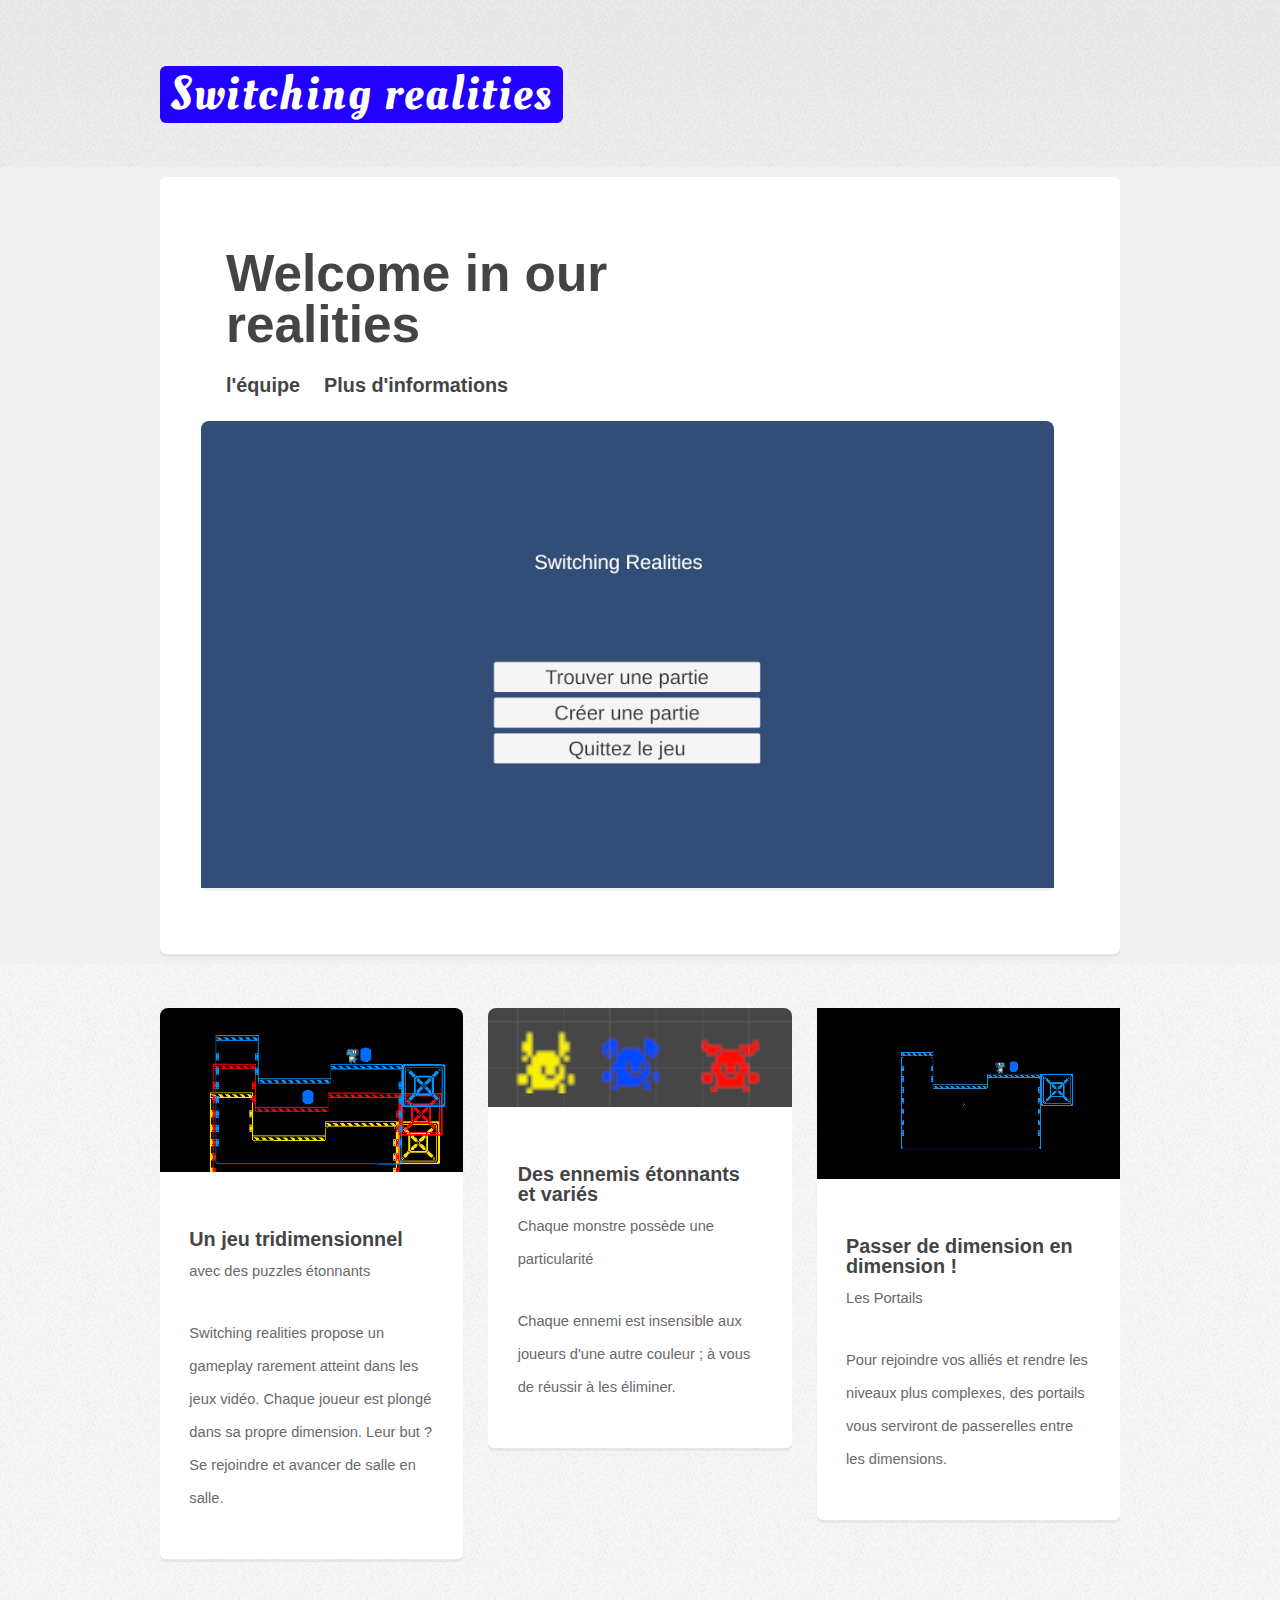
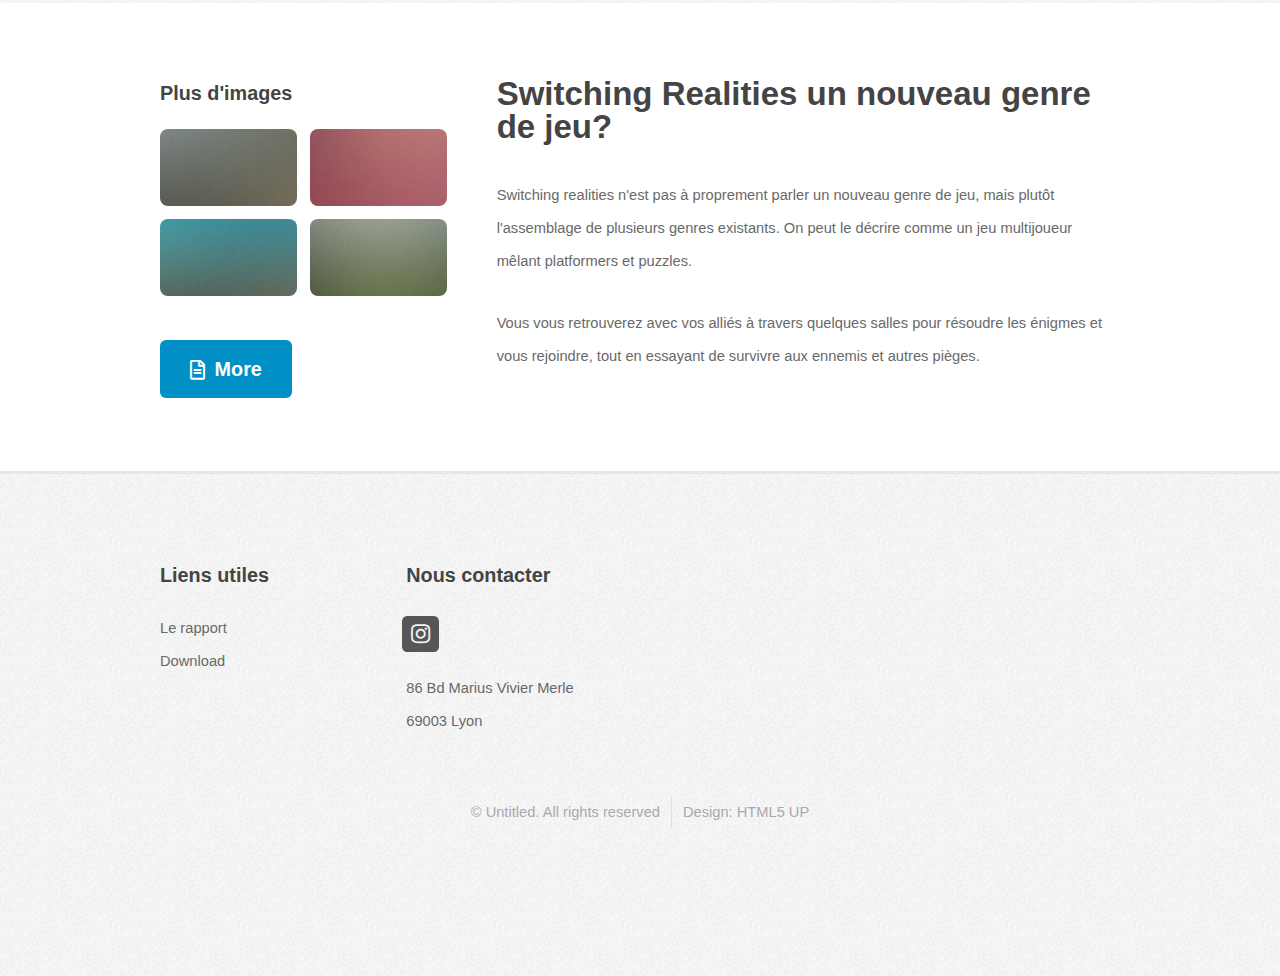
<file: index.html>
<!DOCTYPE HTML>
<!--
    Verti by HTML5 UP
    html5up.net | @ajlkn
    Free for personal and commercial use under the CCA 3.0 license (html5up.net/license)
-->
<html>
<head>
	<title>Switching realities</title>
	<meta charset="utf-8" />
	<meta name="viewport" content="width=device-width, initial-scale=1, user-scalable=no" />
	<link rel="stylesheet" href="assets/css/main.css" />
	<style>
		body {
			font-family: Arial, sans-serif;
		}
		#banner-wrapper {
			background-color: #f0f0f0;
			padding: 10px;
		}
		a {
			color: blue; /* Couleur du texte du lien par défaut */
			text-decoration: none; /* Enlever la décoration du texte par défaut */
			transition: color 0.3s; /* Transition pour le changement de couleur */
		}
		@keyframes color-change {
			0% { color: red; }
			33.33% { color: red; }
			33.34% { color: #ffdd00; }
			66.66% { color: #ffdd00; }
			66.67% { color: blue; }
			100% { color: blue; }
		}
		a:hover {
			animation: color-change 3s infinite; /* Animation pour changer les couleurs */
		}
		video {
			width: 100%; /* Adjust as needed */
			display: block;
		}
	</style>
</head>
<body class="is-preload homepage">
<div id="page-wrapper">

	<!-- Header -->
	<div id="header-wrapper">
		<header id="header" class="container">

			<!-- Logo -->
			<div id="logo">
				<h1>Switching realities</h1>
			</div>

		</header>
	</div>

	<script>
		document.addEventListener('DOMContentLoaded', function() {
			document.getElementById('team-link').addEventListener('click', function(event) {
				event.preventDefault(); // Empêche le lien de fonctionner immédiatement
				this.classList.add('highlight'); // Ajoute la classe de surlignage
				setTimeout(() => {
					window.location.href = this.href; // Redirige après un court délai
				}, 300); // Délai de 300ms avant la redirection
			});

			var video = document.getElementById('portal-video');
			video.addEventListener('mouseover', function() {
				video.play();
			});
			video.addEventListener('mouseout', function() {
				video.pause();
			});
		});
	</script>

	<!-- Banner -->
	<div id="banner-wrapper">
		<div id="banner" class="box container">
			<div class="row">
				<div class="col-7 col-12-medium">
					<h2>Welcome in our realities </h2>
					<div style="display: inline-block;">
					<h3> <a href="equipe/team.html" id="team-link" target="_blank">l'équipe</a> </h3>	
					</div>
					<div style="display: inline-block; margin-left: 20px;">
						<h3><a href="documents/Infos.html" target="_blank">Plus d'informations</a></h3>
					</div>
				</div>
				<section class="box feature">
					<a href="#" class="image featured">
						<img src="images/menu.jpg" alt="" style="width:100%; height:100%;" />
					</a>
					<div class="col-5 col-12-medium"></div>
				</section>
			</div>
		</div>
	</div>

	<!-- Features -->
	<div id="features-wrapper">
		<div class="container">
			<div class="row">
				<div class="col-4 col-12-medium">

					<!-- Box -->
					<section class="box feature">
						<a href="#" class="image featured"><img src="images/rpic01.png" alt="" style="width:100%; height:100%;" /></a>
						<div class="inner">
							<header>
								<h2>Un jeu tridimensionnel</h2>
								<p>avec des puzzles étonnants</p>
							</header>
							<p>Switching realities propose un gameplay rarement atteint dans les jeux vidéo. Chaque joueur est plongé dans sa propre dimension. Leur but ? Se rejoindre et avancer de salle en salle.</p>
						</div>
					</section>

				</div>
				<div class="col-4 col-12-medium">

					<!-- Box -->
					<section class="box feature">
						<a href="#" class="image featured"><img src="images/rpic02.png" alt=""  style="width:100%; height:150%;" /></a>
						<div class="inner">
							<header>
								<h2>Des ennemis étonnants et variés</h2>
								<p>Chaque monstre possède une particularité</p>
							</header>
							<p>Chaque ennemi est insensible aux joueurs d'une autre couleur ; à vous de réussir à les éliminer.</p>
						</div>
					</section>

				</div>
				<div class="col-4 col-12-medium">

					<!-- Box -->
					<section class="box feature">
						<video id="portal-video" class="image featured" muted>
							<source src="videos/rportals.mp4" type="video/mp4">
							Your browser does not support the video tag.
						</video>
						<div class="inner">
							<header>
								<h2>Passer de dimension en dimension !</h2>
								<p>Les Portails</p>
							</header>
							<p>Pour rejoindre vos alliés et rendre les niveaux plus complexes, des portails vous serviront de passerelles entre les dimensions.</p>
						</div>
					</section>

				</div>
			</div>
		</div>
	</div>

	<!-- Main -->
	<div id="main-wrapper">
		<div class="container">
			<div class="row gtr-200">
				<div class="col-4 col-12-medium">

					<!-- Sidebar -->
					<div id="sidebar">
						<section class="widget thumbnails">
							<h3>Plus d'images</h3>
							<div class="grid">
								<div class="row gtr-50">
									<div class="col-6"><a href="#" class="image fit"><img src="images/pic04.jpg" alt="" /></a></div>
									<div class="col-6"><a href="#" class="image fit"><img src="images/pic05.jpg" alt="" /></a></div>
									<div class="col-6"><a href="#" class="image fit"><img src="images/pic06.jpg" alt="" /></a></div>
									<div class="col-6"><a href="#" class="image fit"><img src="images/pic07.jpg" alt="" /></a></div>
								</div>
							</div>
							<a href="#" class="button icon fa-file-alt">More</a>
						</section>
					</div>

				</div>
				<div class="col-8 col-12-medium imp-medium">

					<!-- Content -->
					<div id="content">
						<section class="last">
							<h2>Switching Realities un nouveau genre de jeu?</h2>
							<p>Switching realities n'est pas à proprement parler un nouveau genre de jeu, mais plutôt l'assemblage de plusieurs genres existants. On peut le décrire comme un jeu multijoueur mêlant platformers et puzzles.</p>
							<p>Vous vous retrouverez avec vos alliés à travers quelques salles pour résoudre les énigmes et vous rejoindre, tout en essayant de survivre aux ennemis et autres pièges.</p>
						</section>
					</div>

				</div>
			</div>
		</div>
	</div>

	<!-- Footer -->
	<div id="footer-wrapper">
		<footer id="footer" class="container">
			<div class="row">
				<div class="col-3 col-6-medium col-12-small">

					<!-- Links -->
					<section class="widget links">
						<h3>Liens utiles</h3>
						<ul class="style2">
							<li><a href="documents/Rapport.pdf" target="_blank">Le rapport</a></li>
							<li><a href="documents/SwitchingRealitiesInstaller.exe" download>Download </a></li>
						</ul>
					</section>

				</div>
				<div class="col-3 col-6-medium col-12-small">

					<!-- Contact -->
					<section class="widget contact last">
						<h3>Nous contacter</h3>
						<ul>
							<li><a href="https://www.instagram.com/switching_realities/" target="_blank" class="icon brands fa-instagram"><span class="label">Instagram</span></a></li>
						</ul>
						<p>86 Bd Marius Vivier Merle<br />
							69003 Lyon<br /></p>
					</section>

				</div>
			</div>
			<div class="row">
				<div class="col-12">
					<div id="copyright">
						<ul class="menu">
							<li>&copy; Untitled. All rights reserved</li><li>Design: <a href="http://html5up.net">HTML5 UP</a></li>
						</ul>
					</div>
				</div>
			</div>
		</footer>
	</div>

</div>

<!-- Scripts -->

<script src="assets/js/jquery.min.js"></script>
<script src="assets/js/jquery.dropotron.min.js"></script>
<script src="assets/js/browser.min.js"></script>
<script src="assets/js/breakpoints.min.js"></script>
<script src="assets/js/util.js"></script>
<script src="assets/js/main.js"></script>


</body>
</html>
</file>
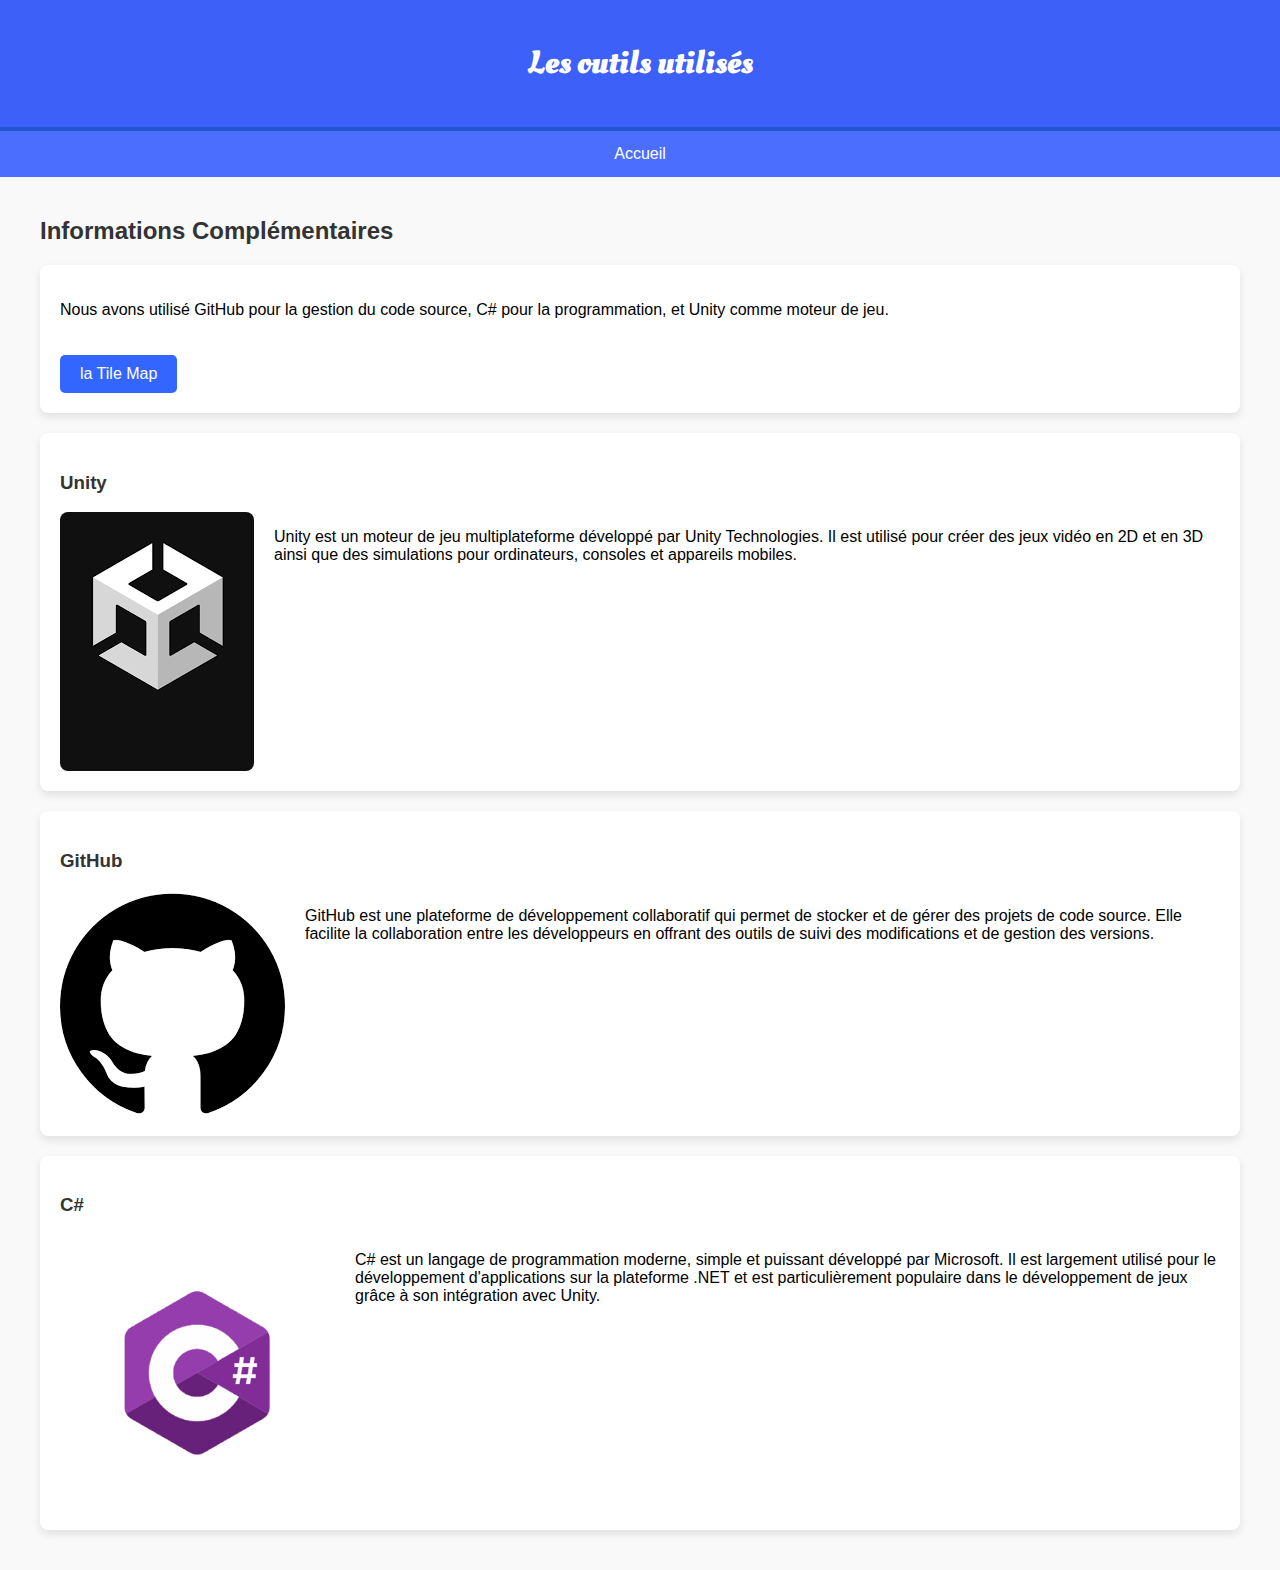
<file: documents/Infos.html>
﻿<!DOCTYPE html>
<html lang="fr">
<head>
    <meta charset="UTF-8">
    <meta name="viewport" content="width=device-width, initial-scale=1.0">
    <title>Équipe de Développement de Jeux Vidéo</title>
    <link href="https://fonts.googleapis.com/css2?family=Oleo+Script&display=swap" rel="stylesheet">
    <style>
        body {
            font-family: 'Roboto', sans-serif;
            background-color: #f9f9f9;
            margin: 0;
            padding: 0;
        }
        .header {
            background-color: #3c60f8;
            color: white;
            padding: 20px;
            text-align: center;
            border-bottom: 4px solid #2554cc;
        }
        .navbar {
            overflow: hidden;
            background-color: #4c6eff;
            display: flex;
            justify-content: center; /* Centre le contenu de la barre de navigation */
        }
        .navbar a {
            display: inline-block;
            color: white;
            text-align: center;
            padding: 14px 16px;
            text-decoration: none;
            transition: background-color 0.3s;
        }
        .navbar a:hover {
            background-color: #3333cc;
        }
        .content {
            padding: 20px;
            max-width: 1200px;
            margin: 0 auto;
        }
        .card {
            background-color: white;
            margin: 20px 0;
            padding: 20px;
            border-radius: 8px;
            box-shadow: 0 4px 8px rgba(0, 0, 0, 0.1);
            transition: box-shadow 0.3s;
            display: flex;
            flex-direction: column;
            align-items: flex-start;
        }
        .card:hover {
            box-shadow: 0 8px 16px rgba(0, 0, 0, 0.2);
        }
        .card img {
            border-radius: 8px;
            transition: transform 0.3s;
            max-width: 40%;
            height: auto;
            margin-right: 20px;
        }
        .card img:hover {
            transform: scale(1.05);
        }
        .card-content {
            display: flex;
            align-items: flex-start;
            width: 100%;
        }
        .card-content p {
            flex: 1;
        }
        .link-button {
            display: inline-block;
            padding: 10px 20px;
            margin-top: 20px;
            background-color: #3366ff;
            color: white;
            text-decoration: none;
            border-radius: 5px;
            transition: background-color 0.3s;
        }
        .link-button:hover {
            background-color: #2554cc;
        }
        h2, h3 {
            color: #333;
        }
        /* Adding the custom font to the header */
        .header h1 {
            font-family: 'Oleo Script', cursive;
        }
    </style>
</head>
<body>
<div class="header">
    <h1>Les outils utilisés</h1>
</div>
<div class="navbar">
    <a href="../index.html">Accueil</a>
</div>
<div class="content">
    <h2>Informations Complémentaires</h2>
    <div class="card">
        <p>Nous avons utilisé GitHub pour la gestion du code source, C# pour la programmation, et Unity comme moteur de jeu.</p>
        <a href="https://kenney-assets.itch.io/1-bit-platformer-pack" class="link-button" target="_blank">la Tile Map</a>
    </div>
    <div class="card">
        <h3>Unity</h3>
        <div class="card-content">
            <img src="../images/Unity.png" alt="Unity">
            <p>Unity est un moteur de jeu multiplateforme développé par Unity Technologies. Il est utilisé pour créer des jeux vidéo en 2D et en 3D ainsi que des simulations pour ordinateurs, consoles et appareils mobiles.</p>
        </div>
    </div>
    <div class="card">
        <h3>GitHub</h3>
        <div class="card-content">
            <img src="../images/github.png" alt="GitHub">
            <p>GitHub est une plateforme de développement collaboratif qui permet de stocker et de gérer des projets de code source. Elle facilite la collaboration entre les développeurs en offrant des outils de suivi des modifications et de gestion des versions.</p>
        </div>
    </div>
    <div class="card">
        <h3>C#</h3>
        <div class="card-content">
            <img src="../images/c%23.jpg" alt="C#" style="width:275px;height:275px;">
            <p>C# est un langage de programmation moderne, simple et puissant développé par Microsoft. Il est largement utilisé pour le développement d'applications sur la plateforme .NET et est particulièrement populaire dans le développement de jeux grâce à son intégration avec Unity.</p>
        </div>
    </div>
</div>
</body>
</html>
</file>
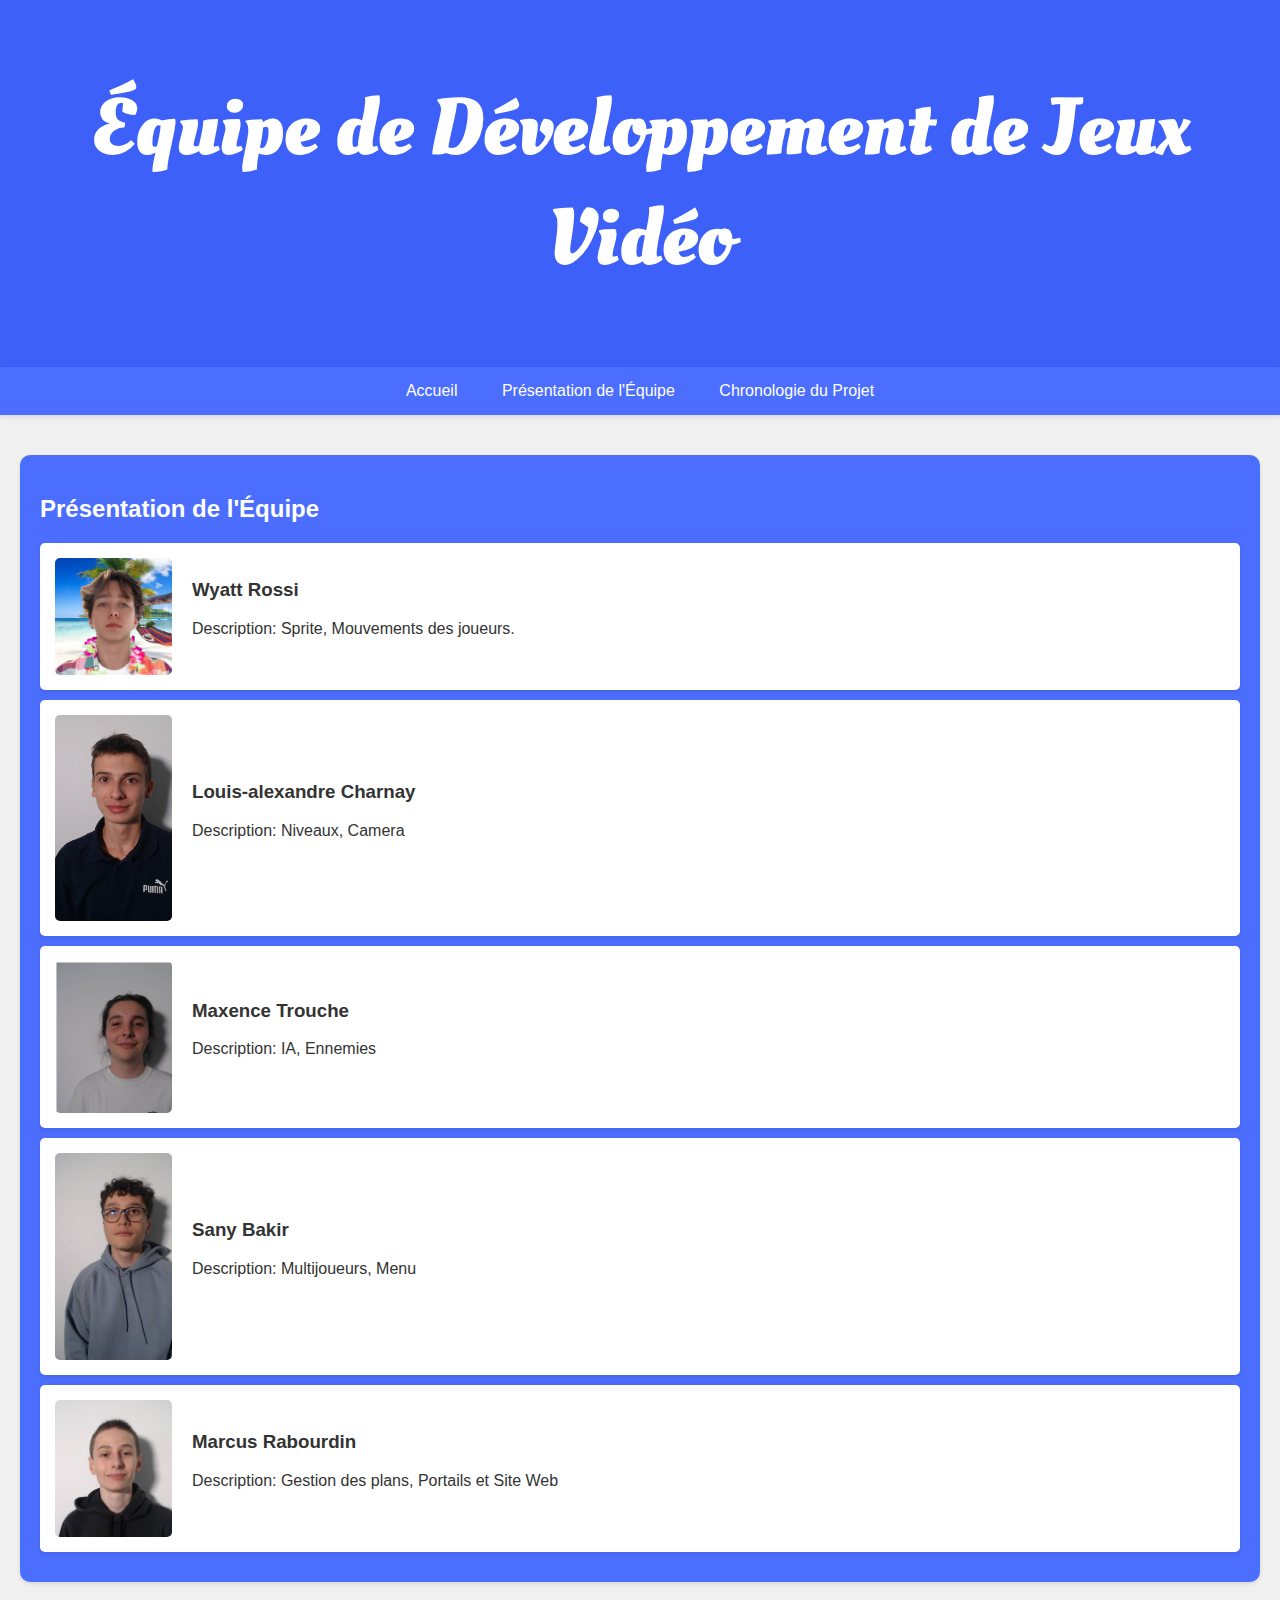
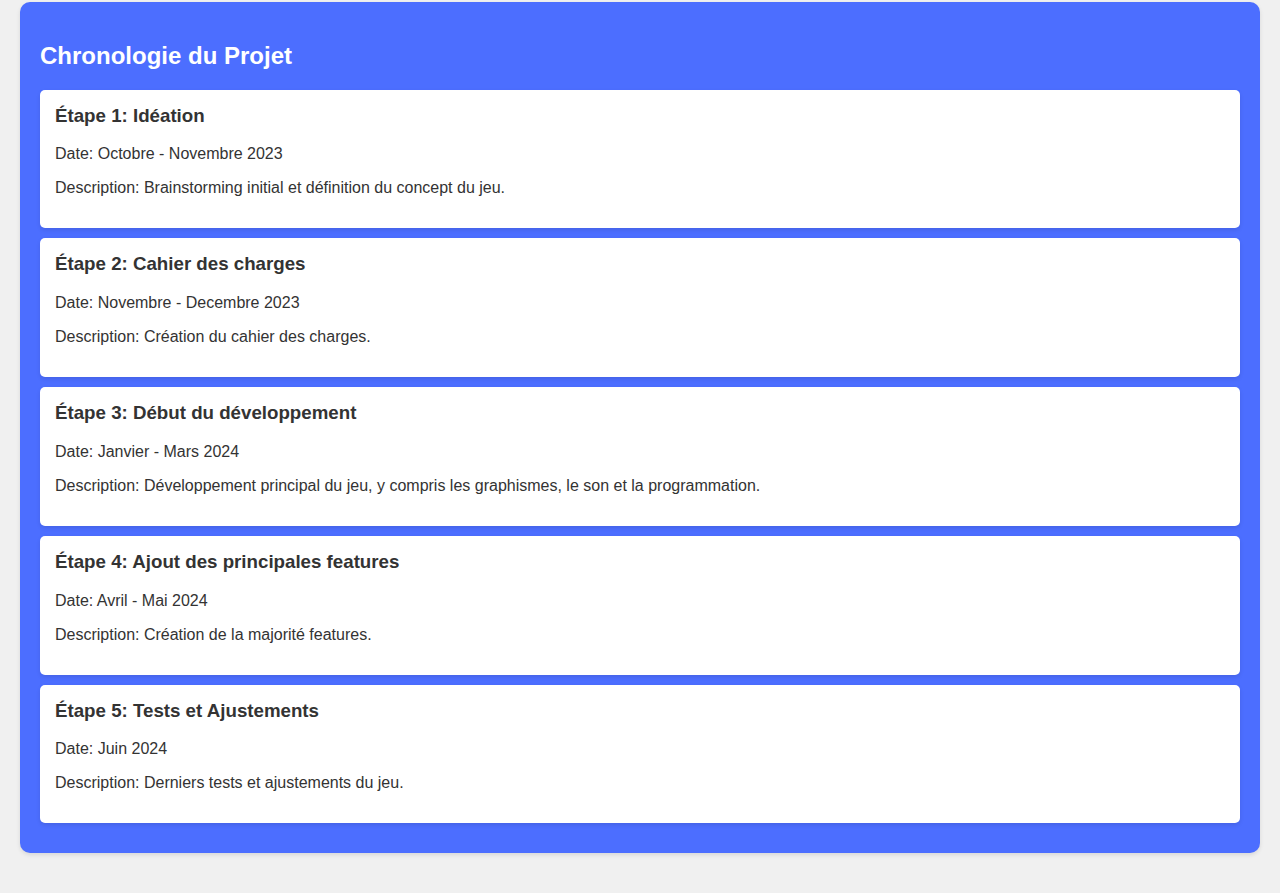
<file: equipe/team.html>
<!DOCTYPE html>
<html lang="fr">
<head>
    <meta charset="UTF-8">
    <meta name="viewport" content="width=device-width, initial-scale=1.0">
    <title>Équipe de Développement de Jeux Vidéo</title>
    <link href="https://fonts.googleapis.com/css2?family=Oleo+Script&display=swap" rel="stylesheet">
    <style>
        body {
            font-family: Arial, sans-serif;
            margin: 0;
            padding: 0;
            background-color: #f0f0f0;
            color: #333;
        }
        header {
            background-color: #3c60f8;
            color: #ffffff;
            padding: 20px;
            text-align: center;
            box-shadow: 0 2px 4px rgba(0, 0, 0, 0.1);
            font-family: 'Oleo Script', cursive;
            font-size: 40px;
        }
        nav {
            background-color: #4c6eff;
            color: white;
            padding: 15px;
            text-align: center;
            box-shadow: 0 2px 4px rgba(0, 0, 0, 0.1);
            margin-bottom: 20px;
        }
        nav a {
            color: white;
            text-decoration: none;
            margin: 0 10px;
            padding: 5px 10px;
            border-radius: 5px;
            transition: background-color 0.3s, color 0.3s;
        }
        nav a:hover {
            background-color: #ffff4c;
            color: #4c6eff;
        }
        .container {
            padding: 20px;
        }
        .team-section {
            background-color: #4c6eff;
            padding: 20px;
            margin-bottom: 20px;
            border-radius: 10px;
            box-shadow: 0 2px 4px rgba(0, 0, 0, 0.1);
            color: white;
        }
        .timeline-section {
            background-color: #4c6eff;
            padding: 20px;
            margin-bottom: 20px;
            border-radius: 10px;
            box-shadow: 0 2px 4px rgba(0, 0, 0, 0.1);
            color: white;
        }
        .team-member, .timeline-item {
            background-color: white;
            color: #333;
            padding: 15px;
            margin: 10px 0;
            border-radius: 5px;
            box-shadow: 0 2px 4px rgba(0, 0, 0, 0.1);
            transition: transform 0.3s;
        }
        .team-member:hover, .timeline-item:hover {
            transform: translateY(-5px);
        }
        .team-member h3, .timeline-item h3 {
            margin-top: 0;
        }
        .team-member {
            display: flex;
            align-items: center;
        }
        .team-member img {
            margin-right: 20px;
            border-radius: 5px;
        }
    </style>
</head>
<body>
<script>
    document.addEventListener('DOMContentLoaded', function() {
        document.querySelectorAll('nav a').forEach(link => {
            link.addEventListener('mouseover', function() {
                this.style.backgroundColor = '#143fe0';
                this.style.color = 'white';
            });
            link.addEventListener('mouseout', function() {
                this.style.backgroundColor = '';
                this.style.color = '';
            });
        });
    });
</script>

<header>
    <h1>Équipe de Développement de Jeux Vidéo</h1>
</header>
<nav>
    <a href="../index.html">Accueil</a>
    <a href="#team">Présentation de l'Équipe</a>
    <a href="#timeline">Chronologie du Projet</a>
</nav>
<div class="container">
    <section id="team" class="team-section">
        <h2>Présentation de l'Équipe</h2>
        <div class="team-member">
            <img src="photos/Wyatt.png" width=10% height=10%>
            <div>
                <h3>Wyatt Rossi</h3>
                <p>Description: Sprite, Mouvements des joueurs.</p>
            </div>
        </div>
        <div class="team-member">
            <img src="photos/Louis-Alexandre.png" width=10% height=10%>
            <div>
                <h3>Louis-alexandre Charnay</h3>
                <p>Description: Niveaux, Camera</p>
            </div>
        </div>
        <div class="team-member">
            <img src="photos/Maxence.png" width=10% height=10%>
            <div>
                <h3>Maxence Trouche</h3>
                <p>Description: IA, Ennemies</p>
            </div>
        </div>
        <div class="team-member">
            <img src="photos/sany.jpg" width=10% height=10%>
            <div>
                <h3>Sany Bakir</h3>
                <p>Description: Multijoueurs, Menu</p>
            </div>
        </div>
        <div class="team-member">
            <img src="photos/Marcus%20Rabourdin.jpg" width=10% height=10%>
            <div>
                <h3>Marcus Rabourdin</h3>
                <p>Description: Gestion des plans, Portails et Site Web</p>
            </div>
        </div>
    </section>
    <section id="timeline" class="timeline-section">
        <h2>Chronologie du Projet</h2>
        <div class="timeline-item">
            <h3>Étape 1: Idéation</h3>
            <p>Date: Octobre - Novembre 2023</p>
            <p>Description: Brainstorming initial et définition du concept du jeu.</p>
        </div>
        <div class="timeline-item">
            <h3>Étape 2: Cahier des charges</h3>
            <p>Date: Novembre - Decembre 2023</p>
            <p>Description: Création du cahier des charges.</p>
        </div>
        <div class="timeline-item">
            <h3>Étape 3: Début du développement</h3>
            <p>Date: Janvier - Mars 2024</p>
            <p>Description: Développement principal du jeu, y compris les graphismes, le son et la programmation.</p>
        </div>
        <div class="timeline-item">
            <h3>Étape 4: Ajout des principales features</h3>
            <p>Date: Avril - Mai 2024</p>
            <p>Description: Création de la majorité features.</p>
        </div>
        <div class="timeline-item">
            <h3>Étape 5: Tests et Ajustements</h3>
            <p>Date: Juin 2024</p>
            <p>Description: Derniers tests et ajustements du jeu.</p>
        </div>
    </section>
</div>
</body>
</html>
</file>
<file: assets/css/main.css>
@import url("fontawesome-all.min.css");
@import url("https://fonts.googleapis.com/css?family=Oleo+Script:400|Open+Sans:300,300italic,600,600italic,800");

/*
	Verti by HTML5 UP
	html5up.net | @ajlkn
	Free for personal and commercial use under the CCA 3.0 license (html5up.net/license)
*/

html, body, div, span, applet, object,
iframe, h1, h2, h3, h4, h5, h6, p, blockquote,
pre, a, abbr, acronym, address, big, cite,
code, del, dfn, em, img, ins, kbd, q, s, samp,
small, strike, strong, sub, sup, tt, var, b,
u, i, center, dl, dt, dd, ol, ul, li, fieldset,
form, label, legend, table, caption, tbody,
tfoot, thead, tr, th, td, article, aside,
canvas, details, embed, figure, figcaption,
footer, header, hgroup, menu, output, ruby,
section, summary, time, mark, audio, video {
	margin: 0;
	padding: 0;
	border: 0;
	font-size: 100%;
	font: inherit;
	vertical-align: baseline;}

article, aside, details, figcaption, figure,
footer, header, hgroup, menu, section {
	display: block;}

body {
	line-height: 1;
}

ol, ul {
	list-style: none;
}

blockquote, q {
	quotes: none;
}

	blockquote:before, blockquote:after, q:before, q:after {
		content: '';
		content: none;
	}

table {
	border-collapse: collapse;
	border-spacing: 0;
}

body {
	-webkit-text-size-adjust: none;
}

mark {
	background-color: transparent;
	color: inherit;
}

input::-moz-focus-inner {
	border: 0;
	padding: 0;
}

input, select, textarea {
	-moz-appearance: none;
	-webkit-appearance: none;
	-ms-appearance: none;
	appearance: none;
}

/* Basic */

	@-ms-viewport {
		width: device-width;
	}

	html {
		box-sizing: border-box;
	}

	*, *:before, *:after {
		box-sizing: inherit;
	}

	body {
		background-image: -moz-linear-gradient(top, rgba(0, 0, 0, 0.05), rgba(0, 0, 0, 0)), url("images/bg01.png");
		background-image: -webkit-linear-gradient(top, rgba(0, 0, 0, 0.05), rgba(0, 0, 0, 0)), url("images/bg01.png");
		background-image: -ms-linear-gradient(top, rgba(0, 0, 0, 0.05), rgba(0, 0, 0, 0)), url("images/bg01.png");
		background-image: linear-gradient(top, rgba(0, 0, 0, 0.05), rgba(0, 0, 0, 0)), url("images/bg01.png");
		background-color: #f7f7f7;
		background-position: top left, top left;
		background-repeat: repeat-x, repeat;
		background-size: 100% 30em, auto;
		font-family: 'Open Sans', sans-serif;
		font-size: 13pt;
		color: #696969;
		font-weight: 300;
		line-height: 2.25em;
	}

		body.is-preload *, body.is-preload *:before, body.is-preload *:after {
			-moz-animation: none !important;
			-webkit-animation: none !important;
			-ms-animation: none !important;
			animation: none !important;
			-moz-transition: none !important;
			-webkit-transition: none !important;
			-ms-transition: none !important;
			transition: none !important;
		}

	input, select, textarea {
		font-family: 'Open Sans', sans-serif;
		font-size: 13pt;
		color: #696969;
		font-weight: 300;
		line-height: 2.25em;
	}

	a {
		color: #0090c5;
		text-decoration: underline;
	}

		a:hover {
			text-decoration: none;
		}

	h1, h2, h3, h4, h5, h6 {
		color: #444;
		font-weight: 800;
	}

		h1 a, h2 a, h3 a, h4 a, h5 a, h6 a {
			color: inherit;
			text-decoration: none;
			outline: 0;
		}

	h2 {
		font-size: 2.25em;
		margin: 0 0 1.1em 0;
		line-height: 1em;
	}

	h3 {
		font-size: 1.35em;
		margin: 0 0 1em 0;
	}

	b, strong {
		font-weight: 600;
		color: #444;
	}

	i, em {
		font-style: italic;
	}

	br.clear {
		clear: both;
	}

	sub {
		position: relative;
		top: 0.5em;
		font-size: 0.8em;
	}

	sup {
		position: relative;
		top: -0.5em;
		font-size: 0.8em;
	}

	hr {
		border: 0;
		border-top: solid 1px #eee;
	}

	blockquote {
		border-left: solid 0.5em #eee;
		padding: 1em 0 1em 2em;
		font-style: italic;
	}

	p, ul, ol, dl, table {
		margin-bottom: 2em;
	}

/* Container */

	.container {
		margin: 0 auto;
		max-width: 100%;
		width: 1400px;
	}

		@media screen and (max-width: 1680px) {

			.container {
				width: 1200px;
			}

		}

		@media screen and (max-width: 1280px) {

			.container {
				width: 960px;
			}

		}

		@media screen and (max-width: 980px) {

			.container {
				width: 90%;
			}

		}

		@media screen and (max-width: 736px) {

			.container {
				width: 100%;
			}

		}

/* Row */

	.row {
		display: flex;
		flex-wrap: wrap;
		box-sizing: border-box;
		align-items: stretch;
	}

		.row > * {
			box-sizing: border-box;
		}

		.row.gtr-uniform > * > :last-child {
			margin-bottom: 0;
		}

		.row.aln-left {
			justify-content: flex-start;
		}

		.row.aln-center {
			justify-content: center;
		}

		.row.aln-right {
			justify-content: flex-end;
		}

		.row.aln-top {
			align-items: flex-start;
		}

		.row.aln-middle {
			align-items: center;
		}

		.row.aln-bottom {
			align-items: flex-end;
		}

		.row > .imp {
			order: -1;
		}

		.row > .col-1 {
			width: 8.33333%;
		}

		.row > .off-1 {
			margin-left: 8.33333%;
		}

		.row > .col-2 {
			width: 16.66667%;
		}

		.row > .off-2 {
			margin-left: 16.66667%;
		}

		.row > .col-3 {
			width: 25%;
		}

		.row > .off-3 {
			margin-left: 25%;
		}

		.row > .col-4 {
			width: 33.33333%;
		}

		.row > .off-4 {
			margin-left: 33.33333%;
		}

		.row > .col-5 {
			width: 41.66667%;
		}

		.row > .off-5 {
			margin-left: 41.66667%;
		}

		.row > .col-6 {
			width: 50%;
		}

		.row > .off-6 {
			margin-left: 50%;
		}

		.row > .col-7 {
			width: 58.33333%;
		}

		.row > .off-7 {
			margin-left: 58.33333%;
		}

		.row > .col-8 {
			width: 66.66667%;
		}

		.row > .off-8 {
			margin-left: 66.66667%;
		}

		.row > .col-9 {
			width: 75%;
		}

		.row > .off-9 {
			margin-left: 75%;
		}

		.row > .col-10 {
			width: 83.33333%;
		}

		.row > .off-10 {
			margin-left: 83.33333%;
		}

		.row > .col-11 {
			width: 91.66667%;
		}

		.row > .off-11 {
			margin-left: 91.66667%;
		}

		.row > .col-12 {
			width: 100%;
		}

		.row > .off-12 {
			margin-left: 100%;
		}

		.row.gtr-0 {
			margin-top: 0px;
			margin-left: 0px;
		}

			.row.gtr-0 > * {
				padding: 0px 0 0 0px;
			}

			.row.gtr-0.gtr-uniform {
				margin-top: 0px;
			}

				.row.gtr-0.gtr-uniform > * {
					padding-top: 0px;
				}

		.row.gtr-25 {
			margin-top: -10px;
			margin-left: -10px;
		}

			.row.gtr-25 > * {
				padding: 10px 0 0 10px;
			}

			.row.gtr-25.gtr-uniform {
				margin-top: -10px;
			}

				.row.gtr-25.gtr-uniform > * {
					padding-top: 10px;
				}

		.row.gtr-50 {
			margin-top: -20px;
			margin-left: -20px;
		}

			.row.gtr-50 > * {
				padding: 20px 0 0 20px;
			}

			.row.gtr-50.gtr-uniform {
				margin-top: -20px;
			}

				.row.gtr-50.gtr-uniform > * {
					padding-top: 20px;
				}

		.row {
			margin-top: -40px;
			margin-left: -40px;
		}

			.row > * {
				padding: 40px 0 0 40px;
			}

			.row.gtr-uniform {
				margin-top: -40px;
			}

				.row.gtr-uniform > * {
					padding-top: 40px;
				}

		.row.gtr-150 {
			margin-top: -60px;
			margin-left: -60px;
		}

			.row.gtr-150 > * {
				padding: 60px 0 0 60px;
			}

			.row.gtr-150.gtr-uniform {
				margin-top: -60px;
			}

				.row.gtr-150.gtr-uniform > * {
					padding-top: 60px;
				}

		.row.gtr-200 {
			margin-top: -80px;
			margin-left: -80px;
		}

			.row.gtr-200 > * {
				padding: 80px 0 0 80px;
			}

			.row.gtr-200.gtr-uniform {
				margin-top: -80px;
			}

				.row.gtr-200.gtr-uniform > * {
					padding-top: 80px;
				}

		@media screen and (max-width: 1680px) {

			.row {
				display: flex;
				flex-wrap: wrap;
				box-sizing: border-box;
				align-items: stretch;
			}

				.row > * {
					box-sizing: border-box;
				}

				.row.gtr-uniform > * > :last-child {
					margin-bottom: 0;
				}

				.row.aln-left {
					justify-content: flex-start;
				}

				.row.aln-center {
					justify-content: center;
				}

				.row.aln-right {
					justify-content: flex-end;
				}

				.row.aln-top {
					align-items: flex-start;
				}

				.row.aln-middle {
					align-items: center;
				}

				.row.aln-bottom {
					align-items: flex-end;
				}

				.row > .imp-xlarge {
					order: -1;
				}

				.row > .col-1-xlarge {
					width: 8.33333%;
				}

				.row > .off-1-xlarge {
					margin-left: 8.33333%;
				}

				.row > .col-2-xlarge {
					width: 16.66667%;
				}

				.row > .off-2-xlarge {
					margin-left: 16.66667%;
				}

				.row > .col-3-xlarge {
					width: 25%;
				}

				.row > .off-3-xlarge {
					margin-left: 25%;
				}

				.row > .col-4-xlarge {
					width: 33.33333%;
				}

				.row > .off-4-xlarge {
					margin-left: 33.33333%;
				}

				.row > .col-5-xlarge {
					width: 41.66667%;
				}

				.row > .off-5-xlarge {
					margin-left: 41.66667%;
				}

				.row > .col-6-xlarge {
					width: 50%;
				}

				.row > .off-6-xlarge {
					margin-left: 50%;
				}

				.row > .col-7-xlarge {
					width: 58.33333%;
				}

				.row > .off-7-xlarge {
					margin-left: 58.33333%;
				}

				.row > .col-8-xlarge {
					width: 66.66667%;
				}

				.row > .off-8-xlarge {
					margin-left: 66.66667%;
				}

				.row > .col-9-xlarge {
					width: 75%;
				}

				.row > .off-9-xlarge {
					margin-left: 75%;
				}

				.row > .col-10-xlarge {
					width: 83.33333%;
				}

				.row > .off-10-xlarge {
					margin-left: 83.33333%;
				}

				.row > .col-11-xlarge {
					width: 91.66667%;
				}

				.row > .off-11-xlarge {
					margin-left: 91.66667%;
				}

				.row > .col-12-xlarge {
					width: 100%;
				}

				.row > .off-12-xlarge {
					margin-left: 100%;
				}

				.row.gtr-0 {
					margin-top: 0px;
					margin-left: 0px;
				}

					.row.gtr-0 > * {
						padding: 0px 0 0 0px;
					}

					.row.gtr-0.gtr-uniform {
						margin-top: 0px;
					}

						.row.gtr-0.gtr-uniform > * {
							padding-top: 0px;
						}

				.row.gtr-25 {
					margin-top: -10px;
					margin-left: -10px;
				}

					.row.gtr-25 > * {
						padding: 10px 0 0 10px;
					}

					.row.gtr-25.gtr-uniform {
						margin-top: -10px;
					}

						.row.gtr-25.gtr-uniform > * {
							padding-top: 10px;
						}

				.row.gtr-50 {
					margin-top: -20px;
					margin-left: -20px;
				}

					.row.gtr-50 > * {
						padding: 20px 0 0 20px;
					}

					.row.gtr-50.gtr-uniform {
						margin-top: -20px;
					}

						.row.gtr-50.gtr-uniform > * {
							padding-top: 20px;
						}

				.row {
					margin-top: -40px;
					margin-left: -40px;
				}

					.row > * {
						padding: 40px 0 0 40px;
					}

					.row.gtr-uniform {
						margin-top: -40px;
					}

						.row.gtr-uniform > * {
							padding-top: 40px;
						}

				.row.gtr-150 {
					margin-top: -60px;
					margin-left: -60px;
				}

					.row.gtr-150 > * {
						padding: 60px 0 0 60px;
					}

					.row.gtr-150.gtr-uniform {
						margin-top: -60px;
					}

						.row.gtr-150.gtr-uniform > * {
							padding-top: 60px;
						}

				.row.gtr-200 {
					margin-top: -80px;
					margin-left: -80px;
				}

					.row.gtr-200 > * {
						padding: 80px 0 0 80px;
					}

					.row.gtr-200.gtr-uniform {
						margin-top: -80px;
					}

						.row.gtr-200.gtr-uniform > * {
							padding-top: 80px;
						}

		}

		@media screen and (max-width: 1280px) {

			.row {
				display: flex;
				flex-wrap: wrap;
				box-sizing: border-box;
				align-items: stretch;
			}

				.row > * {
					box-sizing: border-box;
				}

				.row.gtr-uniform > * > :last-child {
					margin-bottom: 0;
				}

				.row.aln-left {
					justify-content: flex-start;
				}

				.row.aln-center {
					justify-content: center;
				}

				.row.aln-right {
					justify-content: flex-end;
				}

				.row.aln-top {
					align-items: flex-start;
				}

				.row.aln-middle {
					align-items: center;
				}

				.row.aln-bottom {
					align-items: flex-end;
				}

				.row > .imp-large {
					order: -1;
				}

				.row > .col-1-large {
					width: 8.33333%;
				}

				.row > .off-1-large {
					margin-left: 8.33333%;
				}

				.row > .col-2-large {
					width: 16.66667%;
				}

				.row > .off-2-large {
					margin-left: 16.66667%;
				}

				.row > .col-3-large {
					width: 25%;
				}

				.row > .off-3-large {
					margin-left: 25%;
				}

				.row > .col-4-large {
					width: 33.33333%;
				}

				.row > .off-4-large {
					margin-left: 33.33333%;
				}

				.row > .col-5-large {
					width: 41.66667%;
				}

				.row > .off-5-large {
					margin-left: 41.66667%;
				}

				.row > .col-6-large {
					width: 50%;
				}

				.row > .off-6-large {
					margin-left: 50%;
				}

				.row > .col-7-large {
					width: 58.33333%;
				}

				.row > .off-7-large {
					margin-left: 58.33333%;
				}

				.row > .col-8-large {
					width: 66.66667%;
				}

				.row > .off-8-large {
					margin-left: 66.66667%;
				}

				.row > .col-9-large {
					width: 75%;
				}

				.row > .off-9-large {
					margin-left: 75%;
				}

				.row > .col-10-large {
					width: 83.33333%;
				}

				.row > .off-10-large {
					margin-left: 83.33333%;
				}

				.row > .col-11-large {
					width: 91.66667%;
				}

				.row > .off-11-large {
					margin-left: 91.66667%;
				}

				.row > .col-12-large {
					width: 100%;
				}

				.row > .off-12-large {
					margin-left: 100%;
				}

				.row.gtr-0 {
					margin-top: 0px;
					margin-left: 0px;
				}

					.row.gtr-0 > * {
						padding: 0px 0 0 0px;
					}

					.row.gtr-0.gtr-uniform {
						margin-top: 0px;
					}

						.row.gtr-0.gtr-uniform > * {
							padding-top: 0px;
						}

				.row.gtr-25 {
					margin-top: -6.25px;
					margin-left: -6.25px;
				}

					.row.gtr-25 > * {
						padding: 6.25px 0 0 6.25px;
					}

					.row.gtr-25.gtr-uniform {
						margin-top: -6.25px;
					}

						.row.gtr-25.gtr-uniform > * {
							padding-top: 6.25px;
						}

				.row.gtr-50 {
					margin-top: -12.5px;
					margin-left: -12.5px;
				}

					.row.gtr-50 > * {
						padding: 12.5px 0 0 12.5px;
					}

					.row.gtr-50.gtr-uniform {
						margin-top: -12.5px;
					}

						.row.gtr-50.gtr-uniform > * {
							padding-top: 12.5px;
						}

				.row {
					margin-top: -25px;
					margin-left: -25px;
				}

					.row > * {
						padding: 25px 0 0 25px;
					}

					.row.gtr-uniform {
						margin-top: -25px;
					}

						.row.gtr-uniform > * {
							padding-top: 25px;
						}

				.row.gtr-150 {
					margin-top: -37.5px;
					margin-left: -37.5px;
				}

					.row.gtr-150 > * {
						padding: 37.5px 0 0 37.5px;
					}

					.row.gtr-150.gtr-uniform {
						margin-top: -37.5px;
					}

						.row.gtr-150.gtr-uniform > * {
							padding-top: 37.5px;
						}

				.row.gtr-200 {
					margin-top: -50px;
					margin-left: -50px;
				}

					.row.gtr-200 > * {
						padding: 50px 0 0 50px;
					}

					.row.gtr-200.gtr-uniform {
						margin-top: -50px;
					}

						.row.gtr-200.gtr-uniform > * {
							padding-top: 50px;
						}

		}

		@media screen and (max-width: 980px) {

			.row {
				display: flex;
				flex-wrap: wrap;
				box-sizing: border-box;
				align-items: stretch;
			}

				.row > * {
					box-sizing: border-box;
				}

				.row.gtr-uniform > * > :last-child {
					margin-bottom: 0;
				}

				.row.aln-left {
					justify-content: flex-start;
				}

				.row.aln-center {
					justify-content: center;
				}

				.row.aln-right {
					justify-content: flex-end;
				}

				.row.aln-top {
					align-items: flex-start;
				}

				.row.aln-middle {
					align-items: center;
				}

				.row.aln-bottom {
					align-items: flex-end;
				}

				.row > .imp-medium {
					order: -1;
				}

				.row > .col-1-medium {
					width: 8.33333%;
				}

				.row > .off-1-medium {
					margin-left: 8.33333%;
				}

				.row > .col-2-medium {
					width: 16.66667%;
				}

				.row > .off-2-medium {
					margin-left: 16.66667%;
				}

				.row > .col-3-medium {
					width: 25%;
				}

				.row > .off-3-medium {
					margin-left: 25%;
				}

				.row > .col-4-medium {
					width: 33.33333%;
				}

				.row > .off-4-medium {
					margin-left: 33.33333%;
				}

				.row > .col-5-medium {
					width: 41.66667%;
				}

				.row > .off-5-medium {
					margin-left: 41.66667%;
				}

				.row > .col-6-medium {
					width: 50%;
				}

				.row > .off-6-medium {
					margin-left: 50%;
				}

				.row > .col-7-medium {
					width: 58.33333%;
				}

				.row > .off-7-medium {
					margin-left: 58.33333%;
				}

				.row > .col-8-medium {
					width: 66.66667%;
				}

				.row > .off-8-medium {
					margin-left: 66.66667%;
				}

				.row > .col-9-medium {
					width: 75%;
				}

				.row > .off-9-medium {
					margin-left: 75%;
				}

				.row > .col-10-medium {
					width: 83.33333%;
				}

				.row > .off-10-medium {
					margin-left: 83.33333%;
				}

				.row > .col-11-medium {
					width: 91.66667%;
				}

				.row > .off-11-medium {
					margin-left: 91.66667%;
				}

				.row > .col-12-medium {
					width: 100%;
				}

				.row > .off-12-medium {
					margin-left: 100%;
				}

				.row.gtr-0 {
					margin-top: 0px;
					margin-left: 0px;
				}

					.row.gtr-0 > * {
						padding: 0px 0 0 0px;
					}

					.row.gtr-0.gtr-uniform {
						margin-top: 0px;
					}

						.row.gtr-0.gtr-uniform > * {
							padding-top: 0px;
						}

				.row.gtr-25 {
					margin-top: -6.25px;
					margin-left: -6.25px;
				}

					.row.gtr-25 > * {
						padding: 6.25px 0 0 6.25px;
					}

					.row.gtr-25.gtr-uniform {
						margin-top: -6.25px;
					}

						.row.gtr-25.gtr-uniform > * {
							padding-top: 6.25px;
						}

				.row.gtr-50 {
					margin-top: -12.5px;
					margin-left: -12.5px;
				}

					.row.gtr-50 > * {
						padding: 12.5px 0 0 12.5px;
					}

					.row.gtr-50.gtr-uniform {
						margin-top: -12.5px;
					}

						.row.gtr-50.gtr-uniform > * {
							padding-top: 12.5px;
						}

				.row {
					margin-top: -25px;
					margin-left: -25px;
				}

					.row > * {
						padding: 25px 0 0 25px;
					}

					.row.gtr-uniform {
						margin-top: -25px;
					}

						.row.gtr-uniform > * {
							padding-top: 25px;
						}

				.row.gtr-150 {
					margin-top: -37.5px;
					margin-left: -37.5px;
				}

					.row.gtr-150 > * {
						padding: 37.5px 0 0 37.5px;
					}

					.row.gtr-150.gtr-uniform {
						margin-top: -37.5px;
					}

						.row.gtr-150.gtr-uniform > * {
							padding-top: 37.5px;
						}

				.row.gtr-200 {
					margin-top: -50px;
					margin-left: -50px;
				}

					.row.gtr-200 > * {
						padding: 50px 0 0 50px;
					}

					.row.gtr-200.gtr-uniform {
						margin-top: -50px;
					}

						.row.gtr-200.gtr-uniform > * {
							padding-top: 50px;
						}

		}

		@media screen and (max-width: 736px) {

			.row {
				display: flex;
				flex-wrap: wrap;
				box-sizing: border-box;
				align-items: stretch;
			}

				.row > * {
					box-sizing: border-box;
				}

				.row.gtr-uniform > * > :last-child {
					margin-bottom: 0;
				}

				.row.aln-left {
					justify-content: flex-start;
				}

				.row.aln-center {
					justify-content: center;
				}

				.row.aln-right {
					justify-content: flex-end;
				}

				.row.aln-top {
					align-items: flex-start;
				}

				.row.aln-middle {
					align-items: center;
				}

				.row.aln-bottom {
					align-items: flex-end;
				}

				.row > .imp-small {
					order: -1;
				}

				.row > .col-1-small {
					width: 8.33333%;
				}

				.row > .off-1-small {
					margin-left: 8.33333%;
				}

				.row > .col-2-small {
					width: 16.66667%;
				}

				.row > .off-2-small {
					margin-left: 16.66667%;
				}

				.row > .col-3-small {
					width: 25%;
				}

				.row > .off-3-small {
					margin-left: 25%;
				}

				.row > .col-4-small {
					width: 33.33333%;
				}

				.row > .off-4-small {
					margin-left: 33.33333%;
				}

				.row > .col-5-small {
					width: 41.66667%;
				}

				.row > .off-5-small {
					margin-left: 41.66667%;
				}

				.row > .col-6-small {
					width: 50%;
				}

				.row > .off-6-small {
					margin-left: 50%;
				}

				.row > .col-7-small {
					width: 58.33333%;
				}

				.row > .off-7-small {
					margin-left: 58.33333%;
				}

				.row > .col-8-small {
					width: 66.66667%;
				}

				.row > .off-8-small {
					margin-left: 66.66667%;
				}

				.row > .col-9-small {
					width: 75%;
				}

				.row > .off-9-small {
					margin-left: 75%;
				}

				.row > .col-10-small {
					width: 83.33333%;
				}

				.row > .off-10-small {
					margin-left: 83.33333%;
				}

				.row > .col-11-small {
					width: 91.66667%;
				}

				.row > .off-11-small {
					margin-left: 91.66667%;
				}

				.row > .col-12-small {
					width: 100%;
				}

				.row > .off-12-small {
					margin-left: 100%;
				}

				.row.gtr-0 {
					margin-top: 0px;
					margin-left: 0px;
				}

					.row.gtr-0 > * {
						padding: 0px 0 0 0px;
					}

					.row.gtr-0.gtr-uniform {
						margin-top: 0px;
					}

						.row.gtr-0.gtr-uniform > * {
							padding-top: 0px;
						}

				.row.gtr-25 {
					margin-top: -5px;
					margin-left: -5px;
				}

					.row.gtr-25 > * {
						padding: 5px 0 0 5px;
					}

					.row.gtr-25.gtr-uniform {
						margin-top: -5px;
					}

						.row.gtr-25.gtr-uniform > * {
							padding-top: 5px;
						}

				.row.gtr-50 {
					margin-top: -10px;
					margin-left: -10px;
				}

					.row.gtr-50 > * {
						padding: 10px 0 0 10px;
					}

					.row.gtr-50.gtr-uniform {
						margin-top: -10px;
					}

						.row.gtr-50.gtr-uniform > * {
							padding-top: 10px;
						}

				.row {
					margin-top: -20px;
					margin-left: -20px;
				}

					.row > * {
						padding: 20px 0 0 20px;
					}

					.row.gtr-uniform {
						margin-top: -20px;
					}

						.row.gtr-uniform > * {
							padding-top: 20px;
						}

				.row.gtr-150 {
					margin-top: -30px;
					margin-left: -30px;
				}

					.row.gtr-150 > * {
						padding: 30px 0 0 30px;
					}

					.row.gtr-150.gtr-uniform {
						margin-top: -30px;
					}

						.row.gtr-150.gtr-uniform > * {
							padding-top: 30px;
						}

				.row.gtr-200 {
					margin-top: -40px;
					margin-left: -40px;
				}

					.row.gtr-200 > * {
						padding: 40px 0 0 40px;
					}

					.row.gtr-200.gtr-uniform {
						margin-top: -40px;
					}

						.row.gtr-200.gtr-uniform > * {
							padding-top: 40px;
						}

		}

/* Section/Article */

	section, article {
		margin-bottom: 5em;
	}

	section > :last-child,
	article > :last-child,
	section:last-child,
	article:last-child {
		margin-bottom: 0;
	}

	header {
		margin: 0 0 2em 0;
	}

		header h2, header h3 {
			margin: 0 0 0.25em 0;
		}

		header p {
			margin: 0;
		}

	footer {
		margin: 2.5em 0 0 0;
	}

/* Forms */

	form label {
		display: block;
		font-weight: 800;
		margin: 0 0 1em 0;
		font-size: 0.8em;
		color: #444;
	}

	form input[type="text"],
	form input[type="email"],
	form input[type="password"],
	form select,
	form textarea {
		-webkit-appearance: none;
		display: block;
		width: 100%;
		border-radius: 8px;
		border: solid 1px #eee;
	}

		form input[type="text"]:focus,
		form input[type="email"]:focus,
		form input[type="password"]:focus,
		form select:focus,
		form textarea:focus {
			border-color: #0090c5;
		}

	form input[type="text"],
	form input[type="email"],
	form input[type="password"] {
		line-height: 3em;
		padding: 0 1em;
	}

	form select {
		line-height: 3em;
		padding: 0 1em;
	}

	form textarea {
		min-height: 9em;
		padding: 1em;
	}

	form ::-webkit-input-placeholder {
		color: #555 !important;
	}

	form :-moz-placeholder {
		color: #555 !important;
	}

	form ::-moz-placeholder {
		color: #555 !important;
	}

	form :-ms-input-placeholder {
		color: #555 !important;
	}

	form ::-moz-focus-inner {
		border: 0;
	}

/* Tables */

	table {
		width: 100%;
	}

		table tr {
			border-top: solid 1px #eee;
		}

			table tr:first-child {
				border-top: 0;
			}

		table td {
			padding: 0.5em 1em 0.5em 1em;
		}

		table th {
			text-align: left;
			padding: 0.5em 1em 0.5em 1em;
			font-weight: 800;
			margin: 0 0 1em 0;
		}

		table thead {
			background: #404248;
			color: #fff;
		}

/* Image */

	.image {
		display: inline-block;
		outline: 0;
	}

		.image img {
			display: block;
			width: 100%;
			border-radius: 8px;
		}

		.image.fit {
			display: block;
			width: 100%;
		}

		.image.featured {
			display: block;
			width: 100%;
			margin: 0 0 2.5em 0;
		}

		.image.left {
			float: left;
			margin: 0 2em 2em 0;
		}

		.image.centered {
			display: block;
			margin: 0 0 2.5em 0;
		}

			.image.centered img {
				margin: 0 auto;
				width: auto;
			}

/* Button */

	input[type="button"],
	input[type="submit"],
	input[type="reset"],
	button,
	.button {
		-moz-transition: background-color .25s ease-in-out;
		-webkit-transition: background-color .25s ease-in-out;
		-ms-transition: background-color .25s ease-in-out;
		transition: background-color .25s ease-in-out;
		-webkit-appearance: none;
		position: relative;
		display: inline-block;
		background: #0090c5;
		color: #fff;
		text-decoration: none;
		border-radius: 6px;
		font-weight: 800;
		outline: 0;
		border: 0;
		cursor: pointer;
		font-size: 1.35em;
		padding: 0.6em 1.5em;
	}

		input[type="button"].icon:before,
		input[type="submit"].icon:before,
		input[type="reset"].icon:before,
		button.icon:before,
		.button.icon:before {
			position: relative;
			margin-right: 0.5em;
			top: 0.05em;
		}

		input[type="button"]:hover,
		input[type="submit"]:hover,
		input[type="reset"]:hover,
		button:hover,
		.button:hover {
			background: #10a0d5;
		}

		input[type="button"]:active,
		input[type="submit"]:active,
		input[type="reset"]:active,
		button:active,
		.button:active {
			background: #20b0e5;
		}

		input[type="button"].alt,
		input[type="submit"].alt,
		input[type="reset"].alt,
		button.alt,
		.button.alt {
			background: #f1f1f1;
			background: rgba(0, 0, 0, 0.05);
			color: #444;
		}

			input[type="button"].alt:hover,
			input[type="submit"].alt:hover,
			input[type="reset"].alt:hover,
			button.alt:hover,
			.button.alt:hover {
				background: #e8e8e8;
				background: rgba(0, 0, 0, 0.085);
			}

			input[type="button"].alt:active,
			input[type="submit"].alt:active,
			input[type="reset"].alt:active,
			button.alt:active,
			.button.alt:active {
				background: #e4e4e4;
				background: rgba(0, 0, 0, 0.15);
			}

		input[type="button"].large,
		input[type="submit"].large,
		input[type="reset"].large,
		button.large,
		.button.large {
			font-size: 2.25em;
			padding: 0.8em 0.9em;
		}

/* List */

	ul {
		list-style: disc;
		padding-left: 1em;
	}

		ul li {
			padding-left: 0.5em;
		}

		ul.style2 {
			list-style: none;
			padding-left: 0;
		}

			ul.style2 li {
				padding-left: 0;
			}

	ol {
		list-style: decimal;
		padding-left: 1.25em;
	}

		ol li {
			padding-left: 0.25em;
		}

/* Actions */

	ul.actions {
		list-style: none;
		padding-left: 0;
	}

		ul.actions li {
			display: inline-block;
			padding: 0 0 0 0.25em;
			margin: 0 0 0 0.25em;
		}

			ul.actions li:first-child {
				margin-left: 0;
				padding-left: 0;
			}

/* Menu */

	ul.menu {
		list-style: none;
		padding-left: 0;
	}

		ul.menu li {
			border-left: solid 1px #e0e0e0;
			display: inline-block;
			padding: 0 0 0 0.75em;
			margin: 0 0 0 0.75em;
		}

			ul.menu li:first-child {
				border-left: 0;
				margin-left: 0;
				padding-left: 0;
			}

/* Box */

	.box {
		background: #fff;
		border-radius: 6px;
		box-shadow: 0px 3px 0px 0px rgba(0, 0, 0, 0.05);
		padding: 2em;
	}

		.box.feature {
			padding: 0;
		}

			.box.feature .inner {
				padding: 4em 2em 3em 2em;
			}

			.box.feature h2 {
				font-size: 1.35em;
			}

			.box.feature p {
				margin: 0;
			}

			.box.feature .image {
				position: relative;
				margin: 0;
			}

				.box.feature .image img {
					border-bottom-left-radius: 0;
					border-bottom-right-radius: 0;
				}

/* Icons */

	.icon {
		text-decoration: none;
		position: relative;
		text-decoration: none;
	}

		.icon:before {
			-moz-osx-font-smoothing: grayscale;
			-webkit-font-smoothing: antialiased;
			display: inline-block;
			font-style: normal;
			font-variant: normal;
			text-rendering: auto;
			line-height: 1;
			text-transform: none !important;
			font-family: 'Font Awesome 5 Free';
			font-weight: 400;
		}

		.icon:before {
			line-height: inherit;
		}

		.icon.solid:before {
			font-weight: 900;
		}

		.icon.brands:before {
			font-family: 'Font Awesome 5 Brands';
		}

		.icon > .label {
			display: none;
		}

/* Widgets */

	.widget.thumbnails .grid {
		margin: 0 0 3em 0;
	}

	.widget.thumbnails .image {
		margin: 0;
	}

	.widget.contact ul {
		list-style: none;
		padding-left: 0;
		overflow: hidden;
		position: relative;
		left: -4px;
		top: 4px;
		margin-bottom: 1.5em;
	}

		.widget.contact ul li {
			display: inline-block;
			margin-right: 0.25em;
			padding-left: 0;
		}

			.widget.contact ul li a {
				-moz-transition: background-color .25s ease-in-out;
				-webkit-transition: background-color .25s ease-in-out;
				-ms-transition: background-color .25s ease-in-out;
				transition: background-color .25s ease-in-out;
				display: inline-block;
				width: 2.5em;
				height: 2.5em;
				text-align: center;
				line-height: 2.5em;
				border-radius: 0.35em;
				outline: 0;
				opacity: 0.75;
				text-decoration: none;
				background: #222222;
			}

				.widget.contact ul li a:before {
					color: #f3f3f3;
					font-size: 1.5em;
					line-height: inherit;
				}

				.widget.contact ul li a:hover {
					background: #444444;
				}

				.widget.contact ul li a:active {
					background: #666666;
				}

/* Wrappers */

	#header-wrapper {
		padding: 4.5em 0 3em 0;
	}

	#features-wrapper {
		padding: 3em 0 3em 0;
	}

	#main-wrapper {
		background: #fff;
		box-shadow: 0px 3px 0px 0px rgba(0, 0, 0, 0.05);
		padding: 5em 0 5em 0;
	}

	#footer-wrapper {
		padding: 6em 0 8em 0;
	}

/* Header */

	#header {
		position: relative;
	}

/* Logo */

	#logo {
		display: inline-block;
	}

		#logo h1 {
			background: #2200ff;
			color: #fff;
			border-radius: 6px;
			font-family: 'Oleo Script', serif;
			font-weight: 400;
			padding: 0.25em 0.2em 0.25em 0.2em;
			font-size: 3.25em;
			letter-spacing: 0.05em;
			display: inline-block;
			vertical-align: middle;
		}

		#logo span {
			font-weight: 800;
			line-height: 4.5em;
			letter-spacing: 0.025em;
			font-size: 0.9em;
			vertical-align: middle;
			margin: 0 0 0 1.25em;
		}
		
	.dropotron {
		background: #fff;
		letter-spacing: 0.025em;
		color: #696969;
		text-decoration: none;
		border-radius: 6px;
		padding: 0.75em 0;
		min-width: 15em;
		box-shadow: inset 0 0 0 1px rgba(0, 0, 0, 0.1), 0 0.25em 0.25em 0.1em rgba(0, 0, 0, 0.025);
		margin-top: calc(-0.75em + 1px);
		margin-left: -1px;
		list-style: none;
		padding-left: 0;
	}

		.dropotron li {
			border-top: solid 1px #eee;
			line-height: 3em;
			padding-left: 0;
		}

			.dropotron li:first-child {
				border-top: 0;
			}

			.dropotron li > a, .dropotron li > span {
				-moz-transition: color .25s ease-in-out, background-color .25s ease-in-out;
				-webkit-transition: color .25s ease-in-out, background-color .25s ease-in-out;
				-ms-transition: color .25s ease-in-out, background-color .25s ease-in-out;
				transition: color .25s ease-in-out, background-color .25s ease-in-out;
				text-decoration: none;
				color: inherit;
				display: block;
				padding: 0 1.5em;
			}

				.dropotron li > a:hover, .dropotron li > span:hover {
					background: #eee;
				}

			.dropotron li.active > a, .dropotron li.active > span {
				background: #eee;
			}

		.dropotron.level-0 {
			font-size: 0.8em;
			margin-left: 1.5em;
			margin-top: 0;
		}

			.dropotron.level-0:before {
				content: '';
				position: absolute;
				top: -0.5em;
				left: 1em;
				border-bottom: solid 0.75em #ffffff;
				border-left: solid 0.75em transparent;
				border-right: solid 0.75em transparent;
				z-index: 1;
			}

/* Banner */

	#banner {
		position: relative;
		padding: 4.5em;
	}

		#banner h2 {
			font-size: 3.5em;
			margin: 0.1em 0 0.35em 0;
		}

		#banner p {
			font-size: 2.75em;
			line-height: 1.35em;
			margin: 0;
		}

		#banner .button {
			width: 100%;
			margin-bottom: 0.5em;
		}

			#banner .button.icon:before {
				position: absolute;
				right: 0.15em;
				top: 50%;
				margin-top: -0.5em;
			}

			#banner .button.alt {
				margin-bottom: 0;
			}

		#banner ul {
			list-style: none;
			padding-left: 0;
			margin: 0 0 0 2em;
		}

			#banner ul li {
				padding-left: 0;
			}

/* Footer */

	#footer {
		margin-top: 0;
	}

		#footer a {
			color: inherit;
		}

	#copyright {
		color: #aaa;
		padding: 4em 0 0 0;
		text-align: center;
	}

		#copyright a {
			color: inherit;
		}

/* XLarge */

	@media screen and (max-width: 1680px) {

		/* Basic */

			body, input, select, textarea {
				font-size: 12pt;
			}

	}

/* Large */

	@media screen and (max-width: 1280px) {

		/* Basic */

			body, input, select, textarea {
				font-size: 11pt;
			}

	}

/* Medium */


	@media screen and (max-width: 980px) {

		/* Basic */

			html, body {
				overflow-x: hidden;
			}

			body, input, select, textarea {
				font-size: 11pt;
			}

		/* Section/Article */

			section, article {
				clear: both;
				margin-bottom: 3em !important;
			}

			section.last, article.last {
				margin-bottom: 0 !important;
			}

		/* Image */

			.image.left {
				width: 25%;
				margin-bottom: 2em !important;
			}

		/* Menu */

			ul.menu li {
				display: block;
				border: 0 !important;
				padding: 0 !important;
				margin: 0 !important;
			}

		/* Actions */

			ul.actions li {
				display: block;
				padding: 0;
				margin: 1em 0 0 0;
			}

				ul.actions li:first-child {
					margin-top: 0;
				}

		/* Button */

			input[type="button"],
			input[type="submit"],
			input[type="reset"],
			button,
			.button {
				width: 100%;
				text-align: center;
				font-size: 1.35em;
				padding: 0.85em 0 !important;
			}

				input[type="button"].icon,
				input[type="submit"].icon,
				input[type="reset"].icon,
				button.icon,
				.button.icon {
					padding-right: 0.75em !important;
				}

					input[type="button"].icon:before,
					input[type="submit"].icon:before,
					input[type="reset"].icon:before,
					button.icon:before,
					.button.icon:before {
						margin-right: 0.5em;
						top: 0.05em;
					}

		/* Wrappers */

			#header-wrapper {
				padding: 3em 0 1em 0;
				text-align: center;
			}

			#footer-wrapper {
				padding: 6em 0 4em 0;
			}

		/* Header */

			#header {
				margin: 0 auto;
			}

		/* Logo */

			#logo span {
				display: block;
				margin: 0;
			}

			

		/* Banner */

			#banner {
				padding: 4.5em 3em;
				text-align: center;
			}

				#banner ul {
					margin: 2em 0 0 0;
				}

				#banner .button.icon:before {
					position: relative;
					right: auto;
					top: auto;
				}

		/* Content */

			#content {
				border-bottom: solid 1px #e8e8e8;
				padding-bottom: 4em;
				margin-bottom: 0 !important;
			}

				#content > :last-child {
					margin-bottom: 0 !important;
				}

			#sidebar > :last-child {
				margin-bottom: 0 !important;
			}

		/* Footer */

			#copyright {
				padding: 0;
			}
			
			

	}

/* Small */

	@media screen and (max-width: 736px) {

		/* Basic */

			body, input, select, textarea {
				line-height: 2em;
			}

			h2, h3, h4, h5, h6 {
				font-size: 13pt;
				margin: 0 0 1em 0;
			}

		/* Section/Article */

			section, article {
				clear: both;
				margin-bottom: 3em !important;
			}

				section.last, article.last {
					margin-bottom: 0 !important;
				}

		/* Image */

			.image.left {
				width: 25%;
				margin-bottom: 2em !important;
			}

		/* Menu */

			ul.menu li {
				display: block;
				border: 0 !important;
				padding: 0 !important;
				margin: 0 !important;
			}

		/* Actions */

			ul.actions li {
				display: block;
				padding: 0;
				margin: 1em 0 0 0;
			}

				ul.actions li:first-child {
					margin-top: 0;
				}

		/* Button */

			input[type="button"],
			input[type="submit"],
			input[type="reset"],
			button,
			.button {
				width: 100%;
				text-align: center;
				font-size: 1.25em !important;
				padding: 0.65em 0 !important;
			}

				input[type="button"].icon,
				input[type="submit"].icon,
				input[type="reset"].icon,
				button.icon,
				.button.icon {
					padding-right: 0.75em !important;
				}

					input[type="button"].icon:before,
					input[type="submit"].icon:before,
					input[type="reset"].icon:before,
					button.icon:before,
					.button.icon:before {
						margin-right: 0.5em;
						top: 0.05em;
					}

		/* Box */

			.box {
				padding: 15px 15px 15px 15px;
				margin: 0;
			}

				.box.feature {
					margin: 20px 0 0 0 !important;
					padding: 0;
				}

					.box.feature .inner {
						padding: 30px 15px 30px 15px;
					}

					.box.feature p {
						margin: 0;
					}

					.box.feature .image {
						position: relative;
						margin: 0;
					}

						.box.feature .image img {
							border-bottom-left-radius: 0;
							border-bottom-right-radius: 0;
						}

		/* Widgets */

			.widget.thumbnails .image {
				margin: 0;
			}

			.widget.thumbnails .x {
				padding: 1em 0.5em 0 0;
			}

			.widget.thumbnails .y {
				padding: 1em 0 0 0.5em;
			}

			.widget.thumbnails .row:first-child .x, .widget.thumbnails .row:first-child .y {
				padding-top: 0;
			}

		/* Wrappers */

			#header-wrapper {
				padding: 3em 0 1.5em 0;
			}

			#banner-wrapper {
				padding: 0 15px 0 15px;
			}

			#features-wrapper {
				padding: 0 15px 40px 15px;
			}

			#main-wrapper, #footer-wrapper {
				padding: 40px 30px 40px 30px;
			}

		/* Logo */

			#logo h1 {
				font-size: 2.75em;
				padding: 0.2em 0.275em;
			}

			#logo span {
				line-height: 3em;
			}

		/* Banner */

			#banner {
				text-align: center;
				padding: 15px 15px 15px 15px;
				margin: 0 auto !important;
			}

				#banner h2 {
					font-size: 2em;
					margin: 0.75em 0 0.5em 0;
				}

				#banner p {
					font-size: 1.5em;
					line-height: 1.5em;
					margin: 0;
				}

				#banner ul {
					margin: 0;
				}

				#banner .button {
					margin: 0 0 1em 0;
				}

		/* Content */

			#content {
				padding-bottom: 3em;
			}

		/* Footer */

			#footer section {
				border-bottom: solid 1px #ccc;
				padding-bottom: 3em;
				margin-bottom: 1em !important;
			}

			#copyright {
				text-align: left;
			}

	}
</file>
